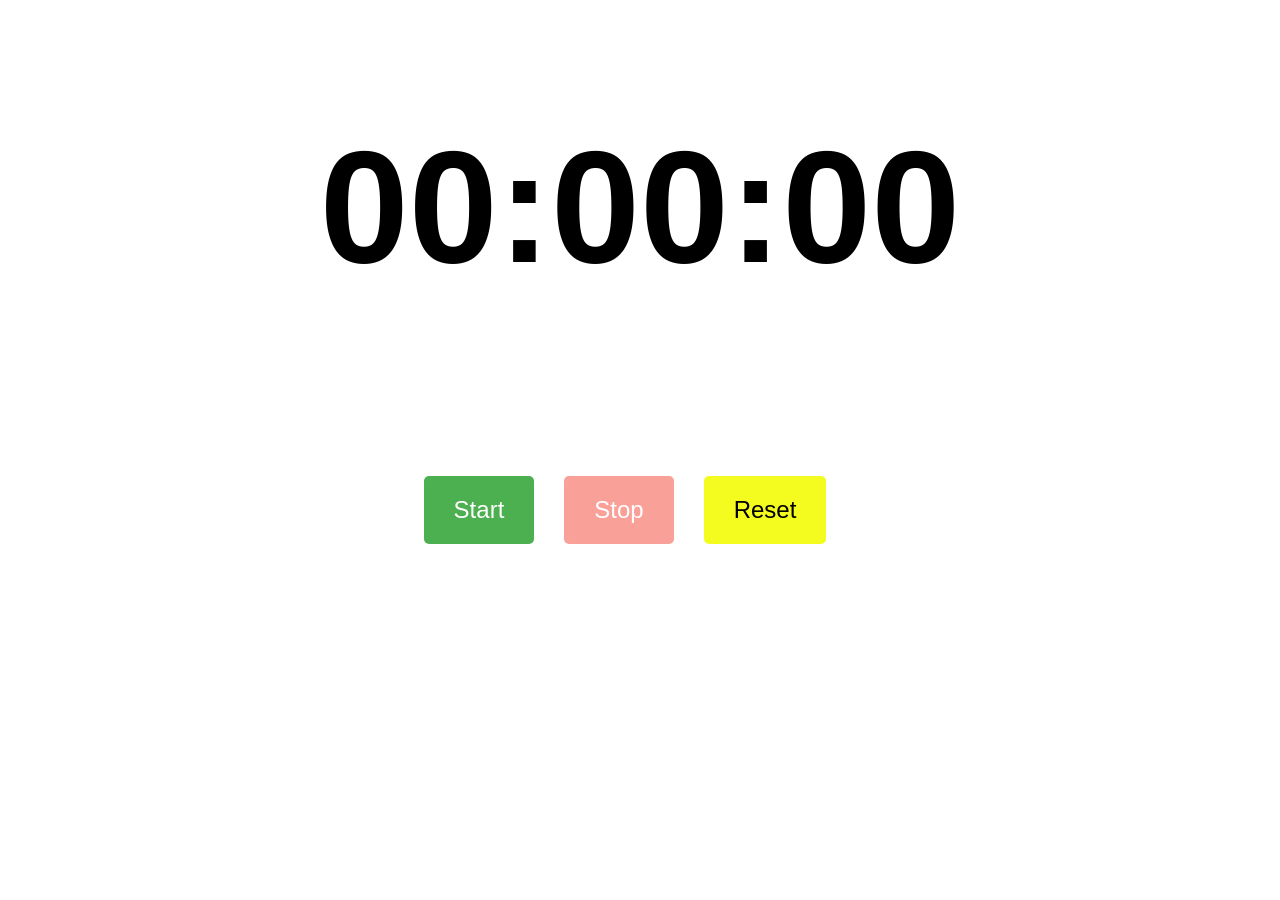
<file: DAY_6/DOM/timer/index.html>
<!DOCTYPE html>
<html lang="en">
<head>
    <meta charset="UTF-8">
    <meta name="viewport" content="width=device-width, initial-scale=1.0">
    <title>Timer</title>

    <style>
        #timer {
            display: flex;
            justify-content: center;
            align-items: center;
            font-size: 5rem;
            font-family: Arial, sans-serif;
        }

        .btn-box {
            display: flex;
            justify-content: center;
            margin: 20px;
            padding: 50px;
        }

        .btn {
            color: white;
            border: none;
            border-radius: 5px;
            cursor: pointer;
            font-size: 1.5rem;
            padding: 20px 30px;
            margin-right: 30px;
        }

        .start {
            background-color: #4CAF50;
        }

        .stop {
            background-color: #f44336;
        }

        .reset {
            background-color: #f4fc1f;
            color: black;
        }

        button:disabled {
            opacity: 0.5;
            cursor: not-allowed;
        }
    </style>
</head>

<body>

    <div id="timer">
        <h1 id="hours">00</h1>
        <h1>:</h1>
        <h1 id="minutes">00</h1>
        <h1>:</h1>
        <h1 id="seconds">00</h1>
    </div>

    <div class="btn-box">
        <button id="startBtn" class="btn start" onclick="startTimer()">
            Start
        </button>

        <button id="stopBtn" class="btn stop" onclick="stopTimer()" disabled>
            Stop
        </button>

        <button class="btn reset" onclick="resetTimer()">
            Reset
        </button>
    </div>

    <script src="script.js"></script>

</body>
</html>
</file>
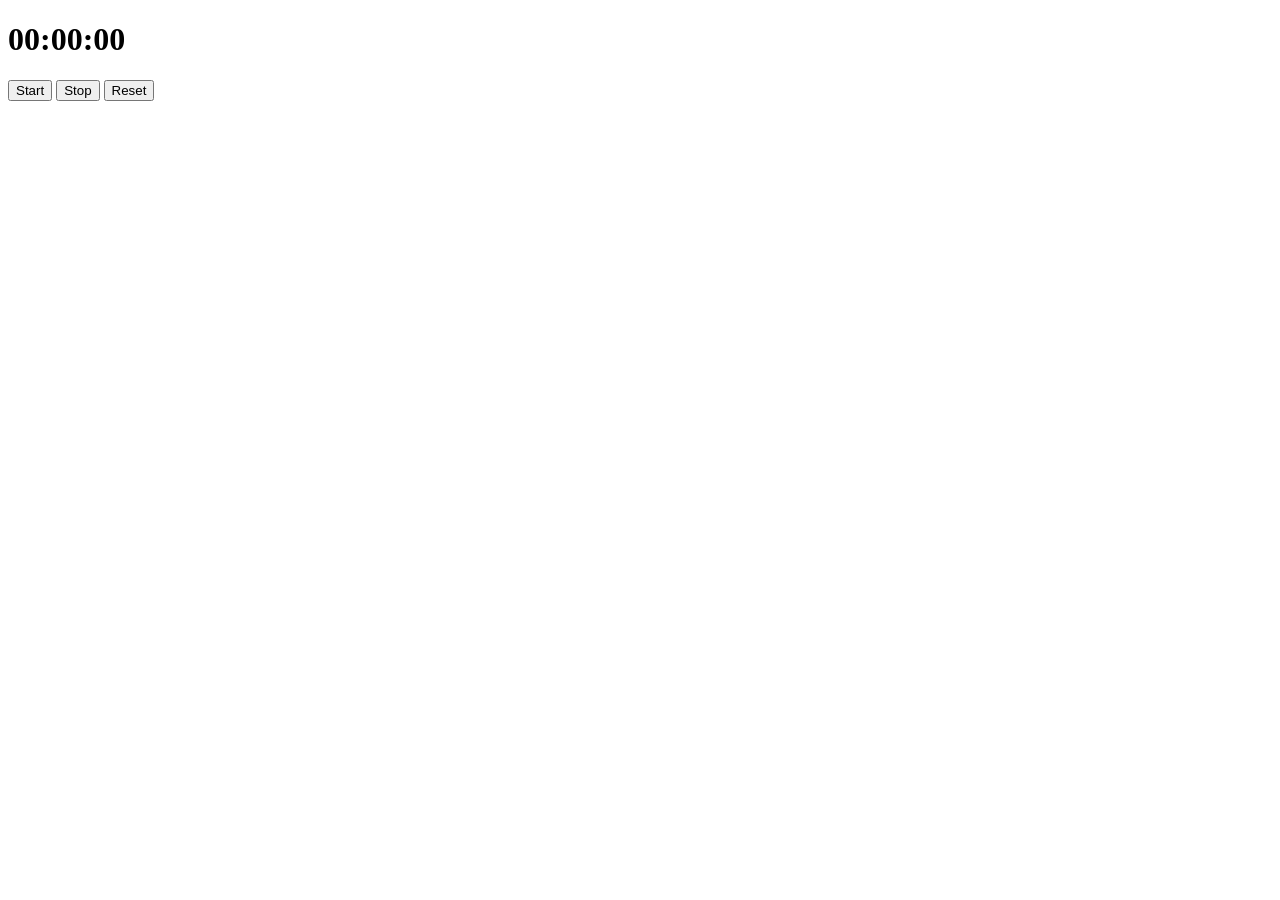
<file: DAY_6/DOM/TIMER.html>
<!DOCTYPE html>
<html>
<head>
    <title>Stopwatch</title>
</head>
<body>

    <h1 id="timer">00:00:00</h1>

    <button onclick="startTimer()">Start</button>
    <button onclick="stopTimer()">Stop</button>
    <button onclick="resetTimer()">Reset</button>

    <script>
        let minutes = 0;
        let seconds = 0;
        let milliseconds = 0;
        let interval;

        function startTimer() {
            if (!interval) {
                interval = setInterval(() => {
                    milliseconds++;

                    if (milliseconds === 100) {
                        milliseconds = 0;
                        seconds++;
                    }

                    if (seconds === 60) {
                        seconds = 0;
                        minutes++;
                    }

                    document.getElementById("timer").innerHTML =
                        String(minutes).padStart(2, '0') + ":" +
                        String(seconds).padStart(2, '0') + ":" +
                        String(milliseconds).padStart(2, '0');

                }, 10);
            }
        }

        function stopTimer() {
            clearInterval(interval);
            interval = null;
        }

        function resetTimer() {
            stopTimer();
            minutes = 0;
            seconds = 0;
            milliseconds = 0;

            document.getElementById("timer").innerHTML = "00:00:00";
        }
    </script>

</body>
</html>
</file>
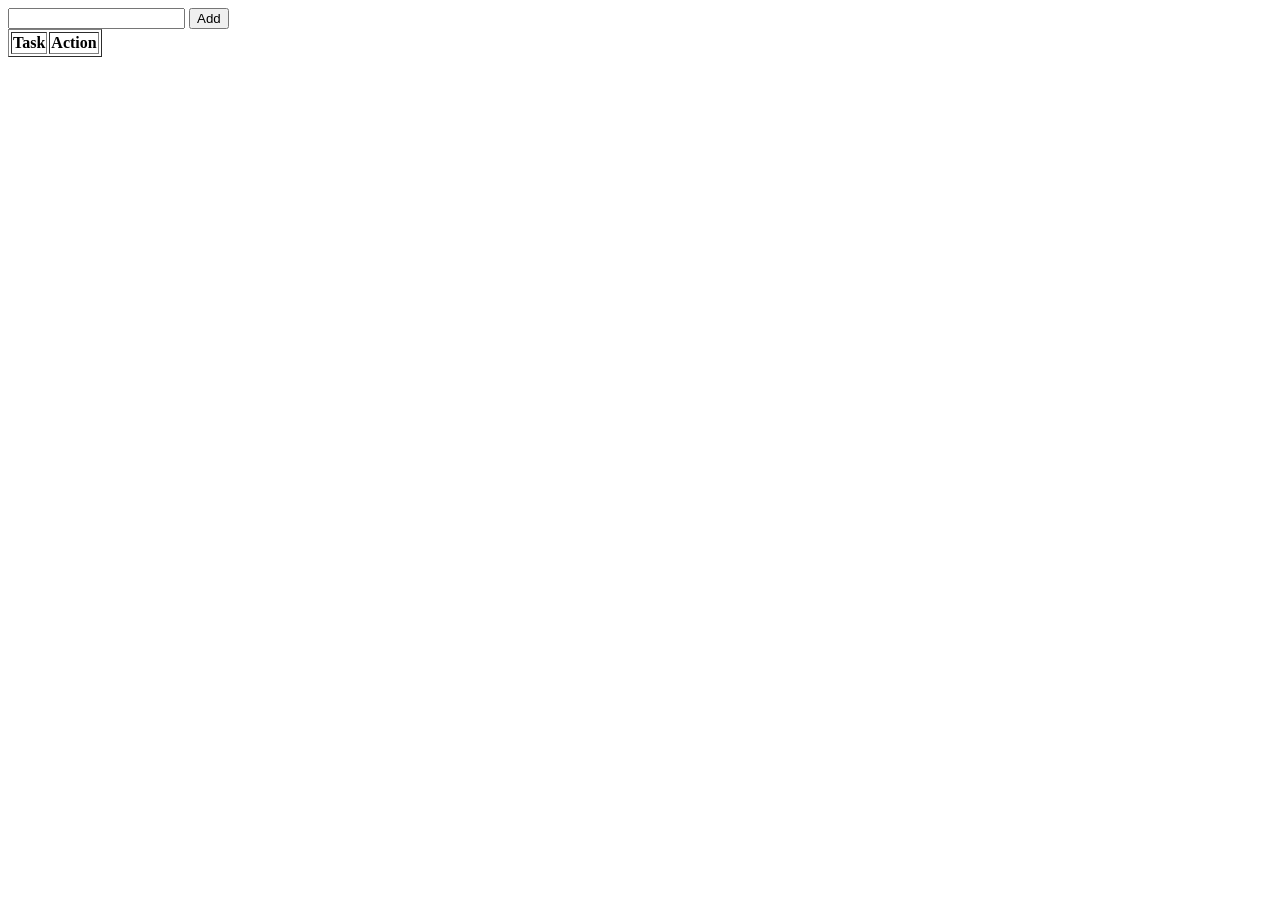
<file: DAY_6/DOM/TO_DO_LIST.html>
<!doctype html>
<html>
  <body>
    <input type="text" id="task" />

    <button onclick="addTask()">Add</button>

    <table border="1" id="table">
      <tr>
        <th>Task</th>
        <th>Action</th>
      </tr>
    </table>

    <script>
      function addTask() {
        let task = document.getElementById("task").value;

        let table = document.getElementById("table");

        let row = table.insertRow();

        let cell1 = row.insertCell(0);
        let cell2 = row.insertCell(1);

        cell1.innerHTML = task;

        cell2.innerHTML =
          "<button onclick='editTask(this)'>Edit</button> " +
          "<button onclick='deleteTask(this)'>Delete</button>";
      }

      function deleteTask(btn) {
        let row = btn.parentNode.parentNode;
        row.remove();
      }

      function editTask(btn) {
        let row = btn.parentNode.parentNode;

        let newTask = prompt("Update Task", row.cells[0].innerHTML);

        row.cells[0].innerHTML = newTask;
      }
    </script>
  </body>
</html>
</file>
